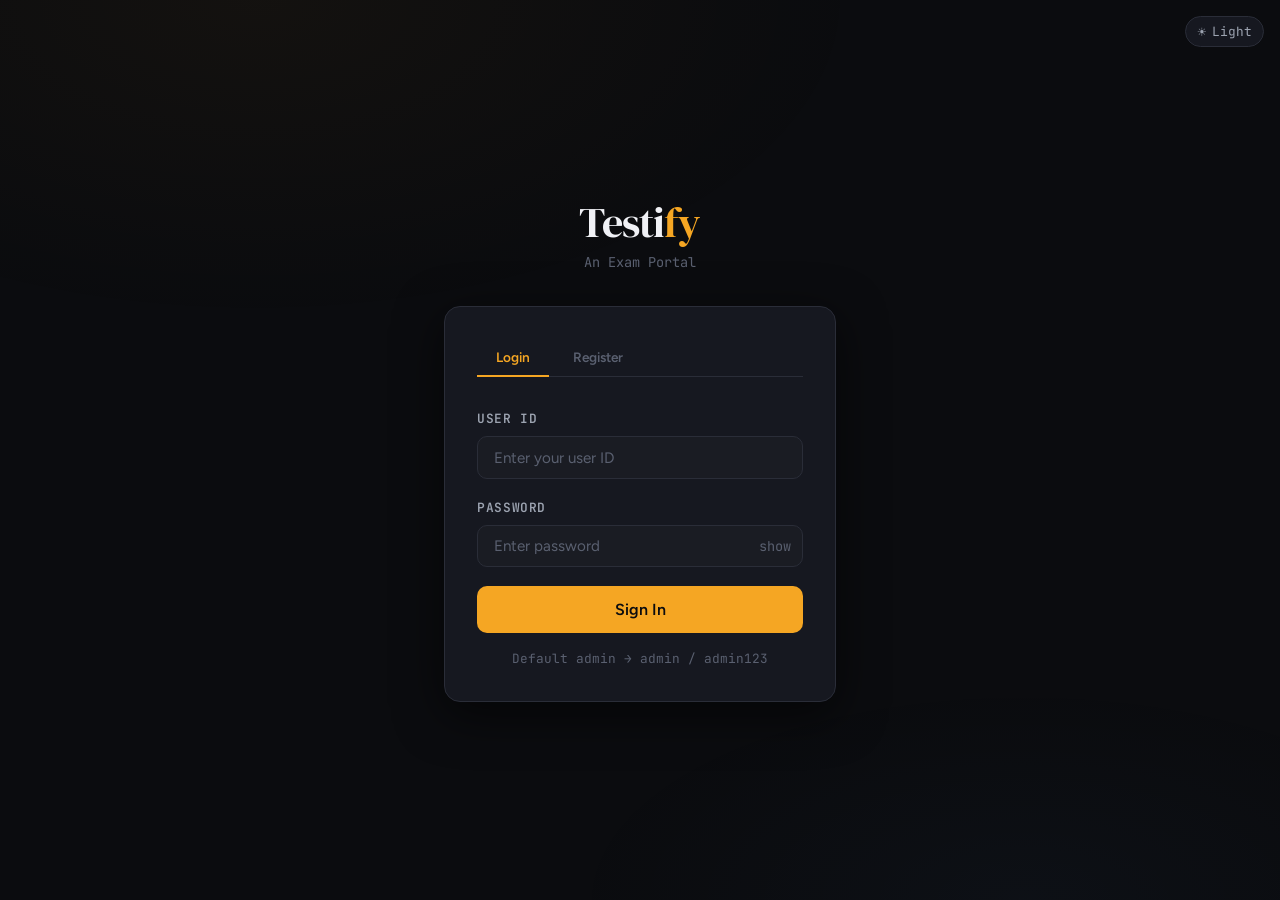
<file: testify-build/frontend/index.html>
<!DOCTYPE html>
<html lang="en">
<head>
  <meta charset="UTF-8" />
  <meta name="viewport" content="width=device-width, initial-scale=1.0" />
  <title>Testify — Login</title>
  <link rel="stylesheet" href="css/style.css" />
  <style>
    body { display: flex; align-items: center; justify-content: center; min-height: 100vh; }
    .auth-wrap { width:100%; max-width:440px; padding:1.5rem; position:relative; z-index:1; animation: fadeIn 0.4s ease both; }
    .auth-logo { text-align:center; margin-bottom:2rem; }
    .auth-logo h1 { font-family:var(--font-display); font-size:2.6rem; letter-spacing:-0.02em; }
    .auth-logo h1 span { color:var(--amber); }
    .auth-logo p { font-size:0.85rem; font-family:var(--font-mono); color:var(--text-3); margin-top:0.25rem; }
    .auth-card { background:var(--bg-card); border:1px solid var(--border); border-radius:var(--radius-lg); padding:2rem; box-shadow:var(--shadow-lg); }
    .password-wrap { position:relative; }
    .password-wrap input { padding-right:3rem; }
    .password-toggle { position:absolute; right:0.75rem; top:50%; transform:translateY(-50%); background:none; border:none; color:var(--text-3); cursor:pointer; font-size:0.85rem; font-family:var(--font-mono); transition:color var(--transition); }
    .password-toggle:hover { color:var(--text-1); }
    .footer-note { text-align:center; margin-top:1.5rem; font-size:0.8rem; color:var(--text-3); font-family:var(--font-mono); }
    .theme-toggle-corner { position:fixed; top:1rem; right:1rem; z-index:50; }
    .theme-toggle-corner .theme-toggle { background:var(--bg-card); border:1px solid var(--border); }
  </style>
</head>
<body>
  <!-- Theme toggle in corner on login page -->
  <div class="theme-toggle-corner">
    <button class="theme-toggle" onclick="Theme.toggle()" title="Toggle theme">
      <span class="theme-toggle__icon">☀️</span>
      <span class="theme-toggle__label">Light</span>
    </button>
  </div>

  <div class="auth-wrap">
    <div class="auth-logo">
      <h1>Testi<span>fy</span></h1>
      <p>An Exam Portal</p>
    </div>
    <div class="auth-card">
      <div class="tabs">
        <button class="tab active" onclick="switchTab('login')">Login</button>
        <button class="tab" onclick="switchTab('register')">Register</button>
      </div>
      <div id="login-section">
        <div id="login-alert"></div>
        <div class="form-group">
          <label>User ID</label>
          <input type="text" id="login-id" placeholder="Enter your user ID" autocomplete="username" />
        </div>
        <div class="form-group">
          <label>Password</label>
          <div class="password-wrap">
            <input type="password" id="login-pwd" placeholder="Enter password" autocomplete="current-password" />
            <button class="password-toggle" onclick="togglePwd('login-pwd', this)">show</button>
          </div>
        </div>
        <button class="btn btn--primary btn--full btn--lg" onclick="doLogin()" id="login-btn">Sign In</button>
        <div class="footer-note" style="margin-top:1rem;">Default admin → <code>admin / admin123</code></div>
      </div>
      <div id="register-section" style="display:none">
        <div id="reg-alert"></div>
        <div class="form-group">
          <label>Full Name</label>
          <input type="text" id="reg-name" placeholder="Your full name" />
        </div>
        <div class="form-group">
          <label>User ID</label>
          <input type="text" id="reg-id" placeholder="Choose a unique user ID" autocomplete="username" />
        </div>
        <div class="form-group">
          <label>Email Address</label>
          <input type="email" id="reg-email" placeholder="you@example.com" autocomplete="email" />
          <small style="color:var(--text-3);font-size:0.75rem;font-family:var(--font-mono);margin-top:0.2rem;">Used to send your result summary after the exam.</small>
        </div>
        <div class="form-group">
          <label>Password</label>
          <div class="password-wrap">
            <input type="password" id="reg-pwd" placeholder="Choose a password (min 6 chars)" autocomplete="new-password" />
            <button class="password-toggle" onclick="togglePwd('reg-pwd', this)">show</button>
          </div>
        </div>
        <div class="form-group">
          <label>Confirm Password</label>
          <input type="password" id="reg-pwd2" placeholder="Repeat password" autocomplete="new-password" />
        </div>
        <button class="btn btn--primary btn--full btn--lg" onclick="doRegister()" id="reg-btn">Create Account</button>
      </div>
    </div>
  </div>
  <script src="js/app.js"></script>
  <script>
    if (Session.get()) location.href = 'pages/dashboard.html';

    // Sync theme toggle icon on load
    Theme._updateToggles(Theme.get());

    function switchTab(tab) {
      const isLogin = tab === 'login';
      document.querySelectorAll('.tab').forEach((t, i) => t.classList.toggle('active', i === (isLogin ? 0 : 1)));
      document.getElementById('login-section').style.display = isLogin ? '' : 'none';
      document.getElementById('register-section').style.display = isLogin ? 'none' : '';
      clearAlert('login-alert'); clearAlert('reg-alert');
    }

    function togglePwd(id, btn) {
      const el = document.getElementById(id);
      const show = el.type === 'password';
      el.type = show ? 'text' : 'password';
      btn.textContent = show ? 'hide' : 'show';
    }

    async function doLogin() {
      const userId = document.getElementById('login-id').value.trim();
      const password = document.getElementById('login-pwd').value;
      if (!userId || !password) { showAlert('login-alert', 'Please fill in all fields.'); return; }
      const btn = document.getElementById('login-btn');
      btn.disabled = true; btn.innerHTML = '<span class="spinner"></span> Signing in…';
      try {
        const data = await Api.post('/auth/login', { userId, password });
        if (data.success) {
          Session.set({ userId: data.userId, name: data.name, role: data.role, examAttempted: data.examAttempted, email: data.email || '' });
          location.href = 'pages/dashboard.html';
        } else {
          showAlert('login-alert', data.message || 'Login failed.');
          btn.disabled = false; btn.textContent = 'Sign In';
        }
      } catch {
        showAlert('login-alert', 'Cannot reach the server. Is the backend running?');
        btn.disabled = false; btn.textContent = 'Sign In';
      }
    }

    async function doRegister() {
      const name   = document.getElementById('reg-name').value.trim();
      const userId = document.getElementById('reg-id').value.trim();
      const email  = document.getElementById('reg-email').value.trim();
      const pwd    = document.getElementById('reg-pwd').value;
      const pwd2   = document.getElementById('reg-pwd2').value;
      if (!name || !userId || !email || !pwd) { showAlert('reg-alert', 'Please fill in all fields.'); return; }
      if (!/^[^\s@]+@[^\s@]+\.[^\s@]+$/.test(email)) { showAlert('reg-alert', 'Please enter a valid email address.'); return; }
      if (pwd !== pwd2) { showAlert('reg-alert', 'Passwords do not match.'); return; }
      if (pwd.length < 6) { showAlert('reg-alert', 'Password must be at least 6 characters.'); return; }
      const btn = document.getElementById('reg-btn');
      btn.disabled = true; btn.innerHTML = '<span class="spinner"></span> Creating account…';
      try {
        const data = await Api.post('/auth/register', { userId, password: pwd, name, email });
        if (data.success) {
          showAlert('reg-alert', data.message, 'success');
          setTimeout(() => switchTab('login'), 1500);
        } else {
          showAlert('reg-alert', data.message || 'Registration failed.');
        }
      } catch {
        showAlert('reg-alert', 'Cannot reach the server. Is the backend running?');
      } finally {
        btn.disabled = false; btn.textContent = 'Create Account';
      }
    }

    document.addEventListener('keydown', e => {
      if (e.key !== 'Enter') return;
      const loginVisible = document.getElementById('login-section').style.display !== 'none';
      loginVisible ? doLogin() : doRegister();
    });
  </script>
</body>
</html>
</file>
<file: testify-build/frontend/css/style.css>
/* ═══════════════════════════════════════════════════════
   EXAM PORTAL — Global Styles (Final Version)
   Theme: Dark/Light with amber accents
   Fonts: DM Serif Display + JetBrains Mono
═══════════════════════════════════════════════════════ */

@import url('https://fonts.googleapis.com/css2?family=DM+Serif+Display:ital@0;1&family=JetBrains+Mono:wght@300;400;500;700&family=Figtree:wght@300;400;500;600;700&display=swap');

/* ── Dark Theme Variables (default) ── */
:root {
  --bg:           #0b0c0f;
  --bg-2:         #111318;
  --bg-3:         #1a1c23;
  --bg-card:      #161820;
  --border:       #2a2d38;
  --border-light: #363a4a;

  --amber:        #f5a623;
  --amber-dim:    #c4841a;
  --amber-glow:   rgba(245,166,35,0.12);
  --amber-subtle: rgba(245,166,35,0.06);

  --green:        #4ade80;
  --green-dim:    rgba(74,222,128,0.15);
  --red:          #f87171;
  --red-dim:      rgba(248,113,113,0.15);
  --blue:         #60a5fa;
  --blue-dim:     rgba(96,165,250,0.15);

  --text-1:       #f0f1f5;
  --text-2:       #9ca3b0;
  --text-3:       #5a6070;

  --font-display: 'DM Serif Display', serif;
  --font-mono:    'JetBrains Mono', monospace;
  --font-body:    'Figtree', sans-serif;

  --radius:       10px;
  --radius-lg:    16px;
  --shadow:       0 4px 24px rgba(0,0,0,0.4);
  --shadow-lg:    0 12px 48px rgba(0,0,0,0.6);
  --transition:   0.2s ease;
}

/* ── Light Theme Variables ── */
[data-theme="light"] {
  --bg:           #f5f5f0;
  --bg-2:         #eeede8;
  --bg-3:         #e5e4de;
  --bg-card:      #fafaf7;
  --border:       #d4d3cc;
  --border-light: #c0bfb8;

  --amber:        #d4830a;
  --amber-dim:    #b06b00;
  --amber-glow:   rgba(212,131,10,0.12);
  --amber-subtle: rgba(212,131,10,0.06);

  --green:        #16a34a;
  --green-dim:    rgba(22,163,74,0.12);
  --red:          #dc2626;
  --red-dim:      rgba(220,38,38,0.12);
  --blue:         #2563eb;
  --blue-dim:     rgba(37,99,235,0.12);

  --text-1:       #1a1a1a;
  --text-2:       #4a4a4a;
  --text-3:       #7a7a7a;

  --shadow:       0 4px 24px rgba(0,0,0,0.08);
  --shadow-lg:    0 12px 48px rgba(0,0,0,0.12);
}

/* ── Reset ── */
*, *::before, *::after { box-sizing: border-box; margin: 0; padding: 0; }

html { font-size: 16px; scroll-behavior: smooth; }

body {
  font-family: var(--font-body);
  background: var(--bg);
  color: var(--text-1);
  min-height: 100vh;
  line-height: 1.6;
  -webkit-font-smoothing: antialiased;
  transition: background var(--transition), color var(--transition);
}

/* ── Background texture ── */
body::before {
  content: '';
  position: fixed;
  inset: 0;
  background-image:
    radial-gradient(ellipse 80% 60% at 20% 0%, rgba(245,166,35,0.04) 0%, transparent 60%),
    radial-gradient(ellipse 60% 40% at 80% 100%, rgba(96,165,250,0.03) 0%, transparent 60%);
  pointer-events: none;
  z-index: 0;
}

[data-theme="light"] body::before {
  background-image:
    radial-gradient(ellipse 80% 60% at 20% 0%, rgba(212,131,10,0.04) 0%, transparent 60%),
    radial-gradient(ellipse 60% 40% at 80% 100%, rgba(37,99,235,0.03) 0%, transparent 60%);
}

/* ── Typography ── */
h1, h2, h3 { font-family: var(--font-display); font-weight: 400; line-height: 1.2; }
h1 { font-size: clamp(2rem, 5vw, 3.2rem); }
h2 { font-size: clamp(1.5rem, 3vw, 2rem); }
h3 { font-size: 1.25rem; }
p  { color: var(--text-2); }
code, .mono { font-family: var(--font-mono); }

/* ── Layout ── */
.container {
  max-width: 960px;
  margin: 0 auto;
  padding: 0 1.5rem;
  position: relative;
  z-index: 1;
}

.container--narrow { max-width: 520px; }
.container--wide   { max-width: 1100px; }

/* ── Cards ── */
.card {
  background: var(--bg-card);
  border: 1px solid var(--border);
  border-radius: var(--radius-lg);
  padding: 2rem;
  box-shadow: var(--shadow);
}

.card--glow {
  border-color: var(--amber-dim);
  box-shadow: var(--shadow), 0 0 0 1px rgba(245,166,35,0.1), inset 0 1px 0 rgba(255,255,255,0.04);
}

/* ── Navbar ── */
.navbar {
  position: sticky;
  top: 0;
  z-index: 100;
  background: rgba(11,12,15,0.85);
  backdrop-filter: blur(16px);
  border-bottom: 1px solid var(--border);
  padding: 0 1.5rem;
  transition: background var(--transition);
}

[data-theme="light"] .navbar {
  background: rgba(245,245,240,0.9);
}

.navbar__inner {
  max-width: 1100px;
  margin: 0 auto;
  display: flex;
  align-items: center;
  justify-content: space-between;
  height: 60px;
  gap: 0.75rem;
}

.navbar__brand {
  font-family: var(--font-display);
  font-size: 1.3rem;
  color: var(--text-1);
  text-decoration: none;
  display: flex;
  align-items: center;
  gap: 0.5rem;
  flex-shrink: 0;
}

.navbar__brand span { color: var(--amber); }

.navbar__actions { display: flex; align-items: center; gap: 0.75rem; flex-wrap: wrap; }

.navbar__user {
  font-size: 0.8rem;
  color: var(--text-2);
  font-family: var(--font-mono);
}

/* ── Theme Toggle ── */
.theme-toggle {
  background: var(--bg-3);
  border: 1px solid var(--border);
  border-radius: 20px;
  padding: 0.3rem 0.7rem;
  cursor: pointer;
  font-size: 0.8rem;
  color: var(--text-2);
  display: flex;
  align-items: center;
  gap: 0.35rem;
  transition: all var(--transition);
  white-space: nowrap;
  font-family: var(--font-mono);
  flex-shrink: 0;
}
.theme-toggle:hover { border-color: var(--amber-dim); color: var(--text-1); }
.theme-toggle__icon { font-size: 0.9rem; }

/* ── Buttons ── */
.btn {
  display: inline-flex;
  align-items: center;
  justify-content: center;
  gap: 0.5rem;
  padding: 0.65rem 1.4rem;
  border-radius: var(--radius);
  font-family: var(--font-body);
  font-size: 0.9rem;
  font-weight: 600;
  cursor: pointer;
  border: none;
  text-decoration: none;
  transition: all var(--transition);
  white-space: nowrap;
  position: relative;
  overflow: hidden;
}

.btn::after {
  content: '';
  position: absolute;
  inset: 0;
  background: rgba(255,255,255,0);
  transition: background var(--transition);
}

.btn:hover::after { background: rgba(255,255,255,0.06); }
.btn:active { transform: scale(0.98); }

.btn--primary {
  background: var(--amber);
  color: #0b0c0f;
}
.btn--primary:hover { background: #f0b840; box-shadow: 0 0 20px rgba(245,166,35,0.3); }

[data-theme="light"] .btn--primary { color: #fff; }
[data-theme="light"] .btn--primary:hover { background: var(--amber-dim); }

.btn--secondary {
  background: var(--bg-3);
  color: var(--text-1);
  border: 1px solid var(--border-light);
}
.btn--secondary:hover { border-color: var(--amber-dim); }

.btn--danger {
  background: var(--red-dim);
  color: var(--red);
  border: 1px solid rgba(248,113,113,0.3);
}
.btn--danger:hover { background: rgba(248,113,113,0.25); }

.btn--ghost {
  background: transparent;
  color: var(--text-2);
  border: 1px solid var(--border);
}
.btn--ghost:hover { color: var(--text-1); border-color: var(--border-light); }

.btn--sm { padding: 0.4rem 0.9rem; font-size: 0.8rem; }
.btn--lg { padding: 0.85rem 2rem; font-size: 1rem; }
.btn--full { width: 100%; }

.btn:disabled { opacity: 0.4; cursor: not-allowed; transform: none !important; }

/* ── Form elements ── */
.form-group { display: flex; flex-direction: column; gap: 0.4rem; margin-bottom: 1.2rem; }

label {
  font-size: 0.8rem;
  font-weight: 600;
  color: var(--text-2);
  letter-spacing: 0.05em;
  text-transform: uppercase;
  font-family: var(--font-mono);
}

input[type="text"],
input[type="password"],
input[type="number"],
input[type="email"],
select,
textarea {
  background: var(--bg-3);
  border: 1px solid var(--border);
  border-radius: var(--radius);
  padding: 0.7rem 1rem;
  color: var(--text-1);
  font-family: var(--font-body);
  font-size: 0.95rem;
  transition: border-color var(--transition), box-shadow var(--transition);
  width: 100%;
}

input:focus, select:focus, textarea:focus {
  outline: none;
  border-color: var(--amber-dim);
  box-shadow: 0 0 0 3px var(--amber-glow);
}

input::placeholder { color: var(--text-3); }

/* ── Alerts ── */
.alert {
  padding: 0.75rem 1rem;
  border-radius: var(--radius);
  font-size: 0.875rem;
  font-weight: 500;
  display: flex;
  align-items: center;
  gap: 0.5rem;
  margin-bottom: 1rem;
  animation: slideDown 0.2s ease;
}

.alert--error   { background: var(--red-dim);   color: var(--red);   border: 1px solid rgba(248,113,113,0.2); }
.alert--success { background: var(--green-dim);  color: var(--green); border: 1px solid rgba(74,222,128,0.2); }
.alert--info    { background: var(--blue-dim);   color: var(--blue);  border: 1px solid rgba(96,165,250,0.2); }
.alert--warning { background: var(--amber-glow); color: var(--amber); border: 1px solid rgba(245,166,35,0.2); }

/* ── Tabs ── */
.tabs { display: flex; gap: 0.25rem; border-bottom: 1px solid var(--border); margin-bottom: 2rem; }

.tab {
  padding: 0.65rem 1.2rem;
  font-size: 0.85rem;
  font-weight: 600;
  color: var(--text-3);
  cursor: pointer;
  border: none;
  background: none;
  border-bottom: 2px solid transparent;
  transition: all var(--transition);
  font-family: var(--font-body);
  margin-bottom: -1px;
}

.tab:hover    { color: var(--text-2); }
.tab.active   { color: var(--amber); border-bottom-color: var(--amber); }

/* ── Badge ── */
.badge {
  display: inline-flex;
  align-items: center;
  padding: 0.2rem 0.6rem;
  border-radius: 100px;
  font-size: 0.72rem;
  font-weight: 700;
  font-family: var(--font-mono);
  letter-spacing: 0.04em;
  text-transform: uppercase;
}

.badge--admin  { background: var(--amber-glow); color: var(--amber); border: 1px solid var(--amber-dim); }
.badge--user   { background: var(--blue-dim);   color: var(--blue);  border: 1px solid rgba(96,165,250,0.3); }
.badge--done   { background: var(--green-dim);  color: var(--green); border: 1px solid rgba(74,222,128,0.3); }
.badge--pending { background: var(--bg-3); color: var(--text-3); border: 1px solid var(--border); }

/* ── Tables ── */
.table-wrap { overflow-x: auto; border-radius: var(--radius); border: 1px solid var(--border); }

table { width: 100%; border-collapse: collapse; font-size: 0.875rem; }

thead th {
  background: var(--bg-3);
  padding: 0.75rem 1rem;
  text-align: left;
  font-family: var(--font-mono);
  font-size: 0.75rem;
  text-transform: uppercase;
  letter-spacing: 0.06em;
  color: var(--text-2);
  border-bottom: 1px solid var(--border);
}

tbody td {
  padding: 0.75rem 1rem;
  border-bottom: 1px solid var(--border);
  color: var(--text-1);
  vertical-align: middle;
}

tbody tr:last-child td { border-bottom: none; }
tbody tr:hover td { background: var(--bg-3); }

/* ── Divider ── */
.divider {
  display: flex;
  align-items: center;
  gap: 1rem;
  margin: 1.5rem 0;
  color: var(--text-3);
  font-size: 0.8rem;
  font-family: var(--font-mono);
}
.divider::before, .divider::after {
  content: '';
  flex: 1;
  height: 1px;
  background: var(--border);
}

/* ── Spinner ── */
.spinner {
  display: inline-block;
  width: 20px;
  height: 20px;
  border: 2px solid var(--border-light);
  border-top-color: var(--amber);
  border-radius: 50%;
  animation: spin 0.7s linear infinite;
}

/* ── Page loader ── */
.page-loader {
  position: fixed;
  inset: 0;
  background: var(--bg);
  display: flex;
  flex-direction: column;
  align-items: center;
  justify-content: center;
  gap: 1rem;
  z-index: 999;
  transition: opacity 0.3s;
}

.page-loader.fade-out { opacity: 0; pointer-events: none; }

/* ── Animations ── */
@keyframes spin      { to { transform: rotate(360deg); } }
@keyframes fadeIn    { from { opacity: 0; transform: translateY(8px); } to { opacity: 1; transform: none; } }
@keyframes slideDown { from { opacity: 0; transform: translateY(-6px); } to { opacity: 1; transform: none; } }
@keyframes pulse     { 0%, 100% { opacity: 1; } 50% { opacity: 0.5; } }

.fade-in { animation: fadeIn 0.35s ease both; }

/* ── Modal ── */
.modal-overlay {
  position: fixed;
  inset: 0;
  background: rgba(0,0,0,0.65);
  backdrop-filter: blur(4px);
  display: flex;
  align-items: center;
  justify-content: center;
  z-index: 200;
  padding: 1rem;
  animation: fadeIn 0.2s ease;
}

.modal {
  background: var(--bg-card);
  border: 1px solid var(--border-light);
  border-radius: var(--radius-lg);
  padding: 2rem;
  width: 100%;
  max-width: 440px;
  box-shadow: var(--shadow-lg);
  animation: fadeIn 0.25s ease;
}

.modal__header {
  display: flex;
  align-items: center;
  justify-content: space-between;
  margin-bottom: 1.5rem;
}

.modal__close {
  background: none;
  border: none;
  color: var(--text-3);
  cursor: pointer;
  font-size: 1.2rem;
  line-height: 1;
  padding: 0.25rem;
  transition: color var(--transition);
}
.modal__close:hover { color: var(--text-1); }

/* ── Auto-save indicator ── */
.autosave-badge {
  position: fixed;
  bottom: 1.25rem;
  right: 1.25rem;
  background: var(--bg-card);
  border: 1px solid var(--border);
  border-radius: 20px;
  padding: 0.35rem 0.85rem;
  font-family: var(--font-mono);
  font-size: 0.72rem;
  color: var(--text-3);
  display: flex;
  align-items: center;
  gap: 0.4rem;
  z-index: 50;
  opacity: 0;
  transform: translateY(8px);
  transition: opacity 0.3s, transform 0.3s;
  pointer-events: none;
}
.autosave-badge.visible { opacity: 1; transform: none; }
.autosave-badge .dot {
  width: 6px; height: 6px;
  border-radius: 50%;
  background: var(--green);
  flex-shrink: 0;
}
.autosave-badge.saving .dot {
  background: var(--amber);
  animation: pulse 0.8s infinite;
}

/* ── Responsive ── */
@media (max-width: 640px) {
  .card { padding: 1.25rem; }
  .btn--lg { padding: 0.75rem 1.5rem; }
  .navbar__user { display: none; }
  .container { padding: 0 1rem; }
  h1 { font-size: 1.8rem; }
  h2 { font-size: 1.4rem; }
}

@media (max-width: 480px) {
  .navbar__inner { height: 54px; }
  .btn--sm { padding: 0.35rem 0.75rem; font-size: 0.75rem; }
  .navbar__actions { gap: 0.4rem; }
}
</file>
